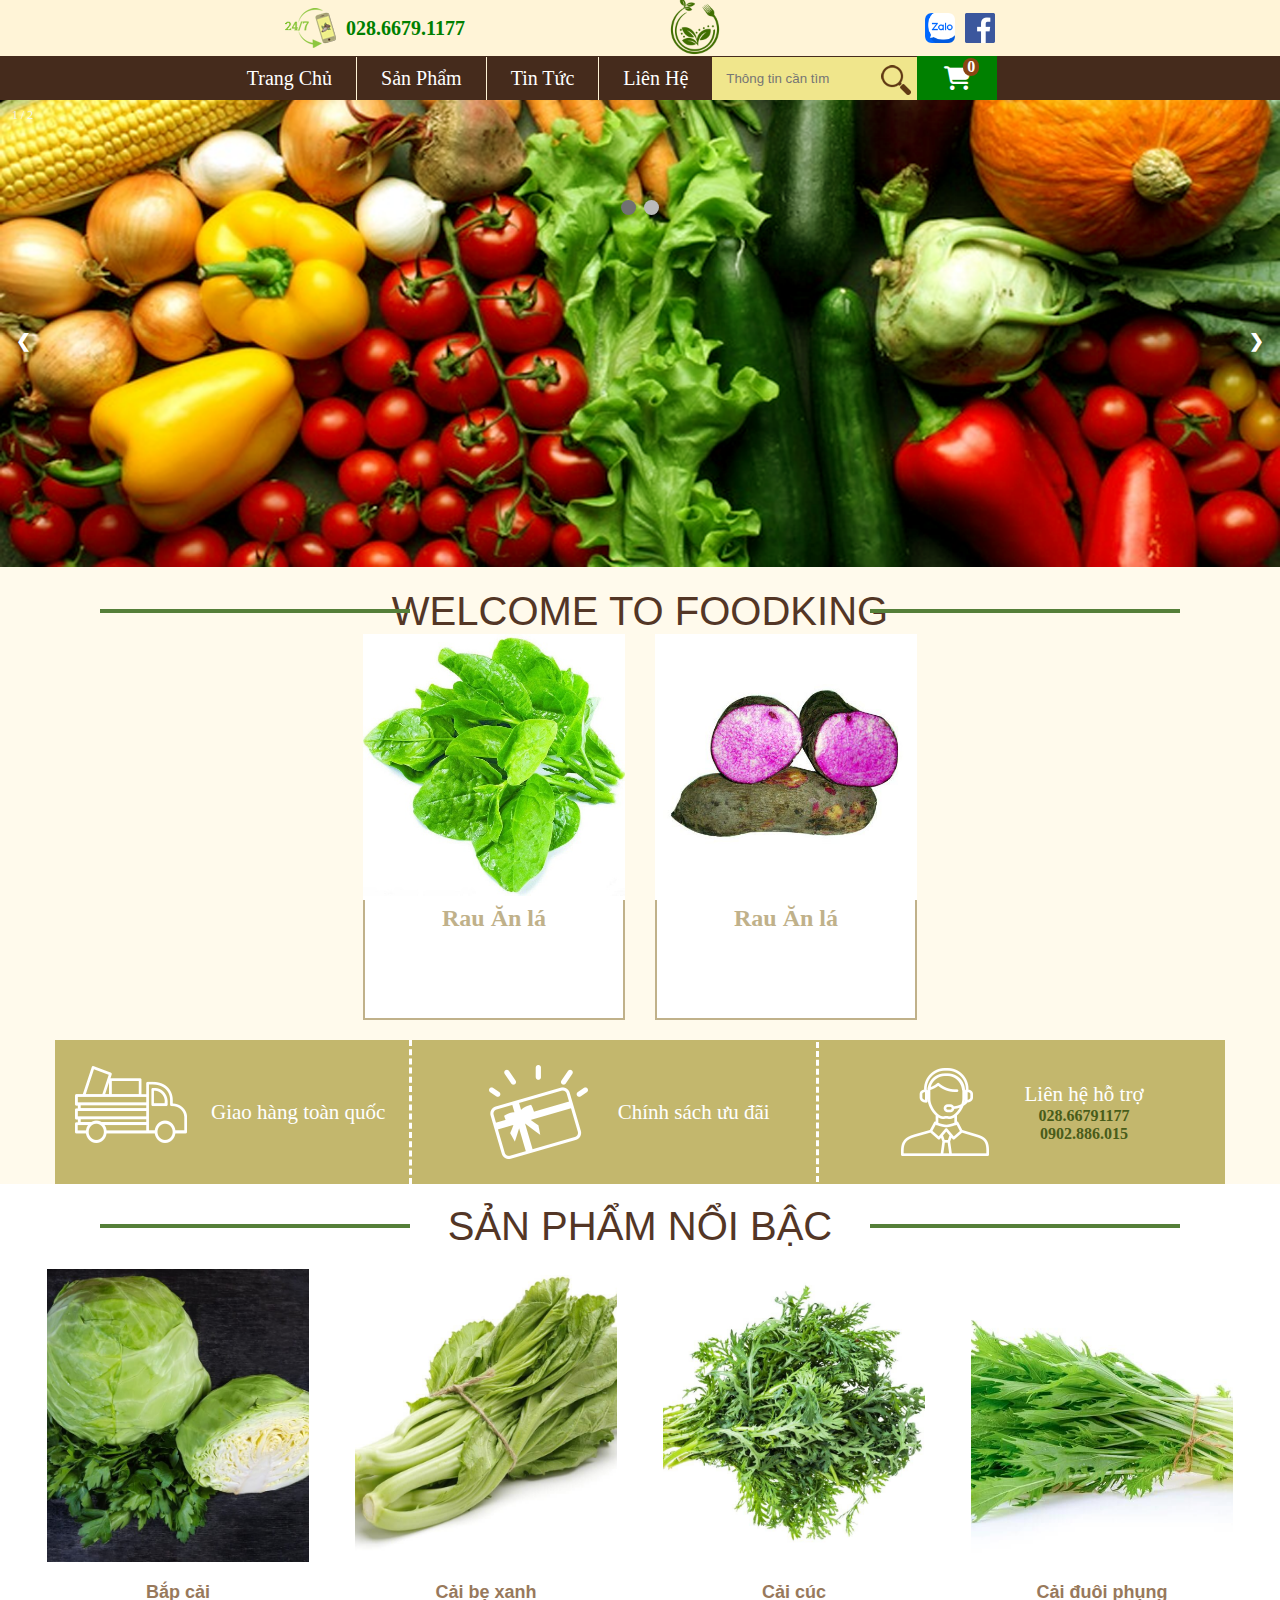
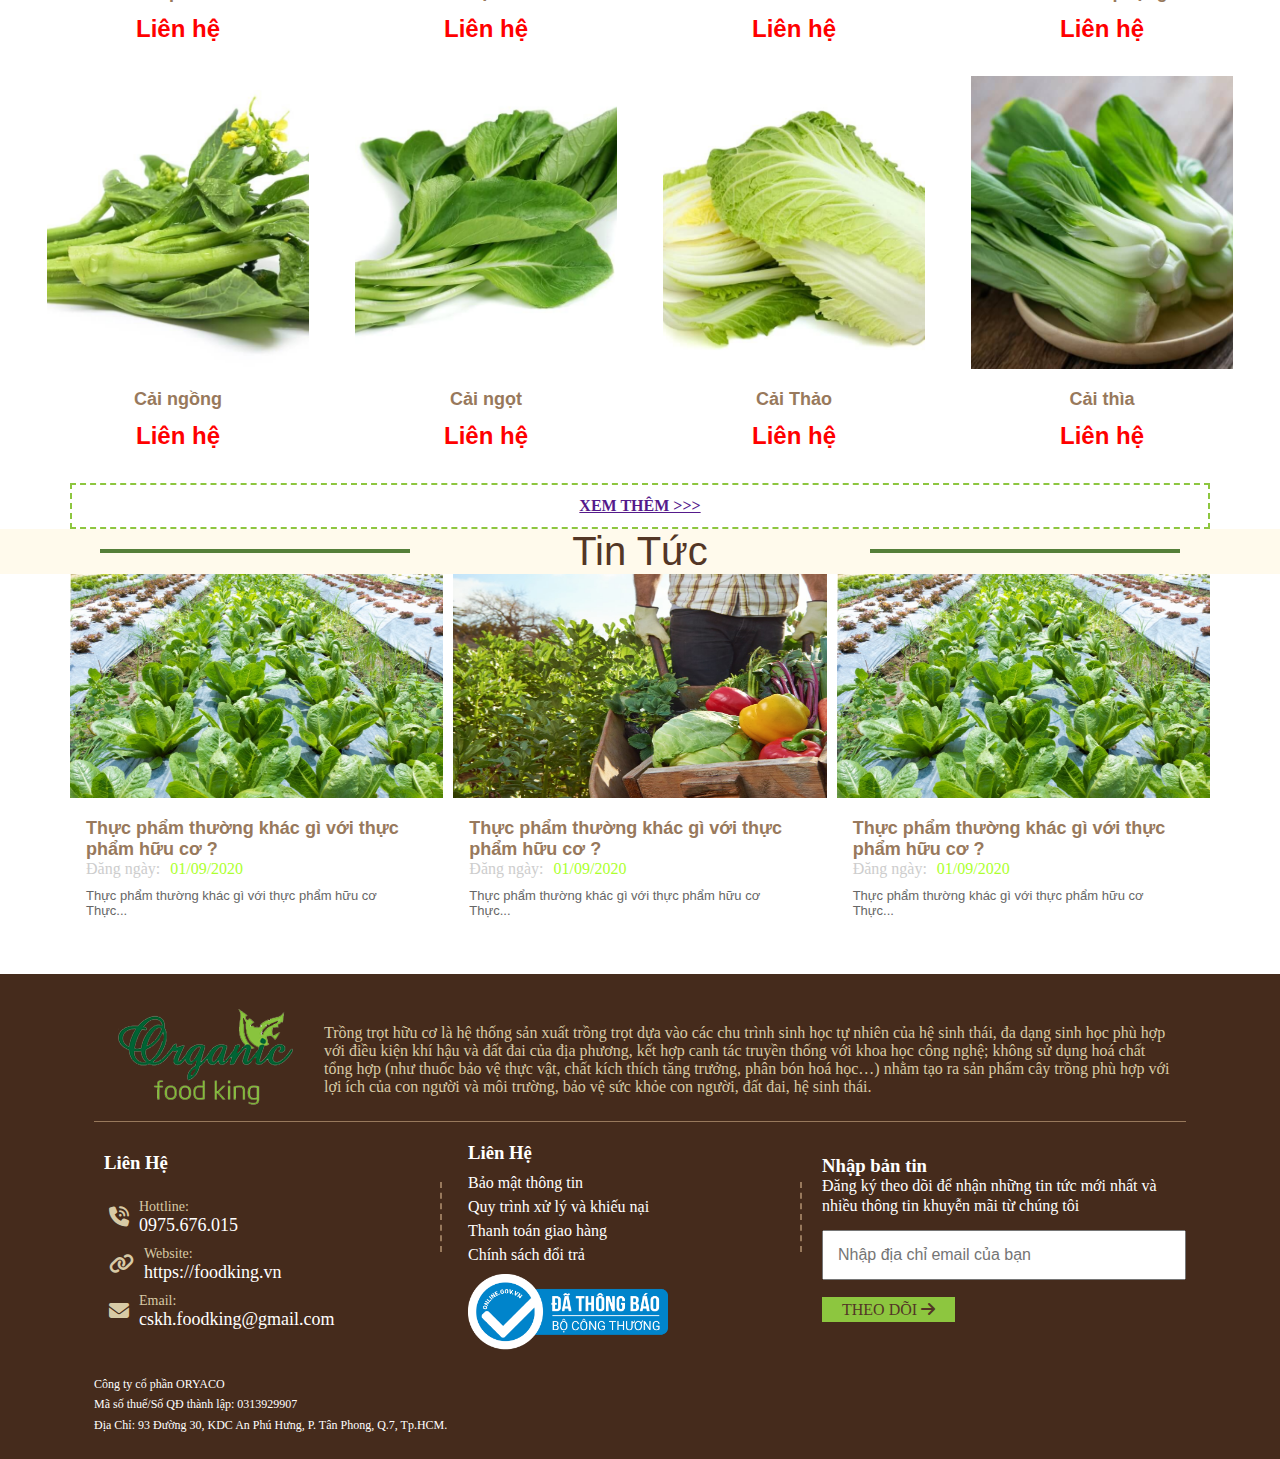
<file: index.html>
<!DOCTYPE html>
<html lang="en">

<head>
    <meta charset="UTF-8">
    <meta http-equiv="X-UA-Compatible" content="IE=edge">
    <meta name="viewport" content="width=device-width, initial-scale=1.0">
    <title>FoodDrink.vn</title>
    <link rel="stylesheet" href="./assets/style.css">
    <link rel="stylesheet" href="https://cdnjs.cloudflare.com/ajax/libs/font-awesome/6.4.0/css/all.min.css">
    <script src="https://cdnjs.cloudflare.com/ajax/libs/jquery/3.6.4/jquery.min.js"
        integrity="sha512-pumBsjNRGGqkPzKHndZMaAG+bir374sORyzM3uulLV14lN5LyykqNk8eEeUlUkB3U0M4FApyaHraT65ihJhDpQ=="
        crossorigin="anonymous" referrerpolicy="no-referrer"></script>
</head>

<body>
    <header>
        <div class="mx-width-1349">
            <div class="header">
                <div class="header-top" id="navbar">
                    <div class="header-top-hotline">
                        <img src="./assets/images/phone.png" alt="">
                        <div>
                            <span>028.6679.1177</span>
                        </div>
                    </div>
                    <div class="header-top-logo">
                        <img src="./assets/images/pngtree-food-logo-png-image_5687709.png" alt="" width="60">
                    </div>
                    <div class="header-top-sci">
                        <img src="./assets/images/zalo.png" alt="" width="30">
                        <img src="./assets/images/facebook.png" alt="" width="30">
                    </div>
                </div>
                <div class="header-bottom">
                    <div class="header-bottom-menu">
                        <ul class="menu">
                            <li>
                                <a href="#" class="tag-a">
                                    Trang Chủ
                                </a>
                                <div class="arrow">
                                    <div class="arrow-up"><i class="fa-solid fa-caret-up"></i></div>
                                </div>
                            </li>
                            <li>
                                <a href="" class="tag-a">
                                    Sản Phẩm
                                </a>
                                <ul class="sub-menu">
                                    <li>
                                        <a href="#rau-cu">Rau củ quả</a>
                                    </li>
                                    <li>
                                        <a href="#cac-loai-cai">Các loại rau củ</a>
                                    </li>
                                </ul>
                                <div class="arrow">
                                    <div class="arrow-up"><i class="fa-solid fa-caret-up"></i></div>
                                </div>
                            </li>
                            <li>
                                <a href="" class="tag-a">
                                    Tin Tức
                                </a>
                                <ul class="sub-menu">
                                    <li>
                                        <a href="#tin-tuc">Tin tức</a>
                                    </li>
                                </ul>
                                <div class="arrow">
                                    <div class="arrow-up"><i class="fa-solid fa-caret-up"></i></div>
                                </div>
                            </li>
                            <li>
                                <a href="#lien-he" class="tag-a">
                                    Liên Hệ
                                </a>
                                <div class="arrow">
                                    <div class="arrow-up"><i class="fa-solid fa-caret-up"></i></div>
                                </div>
                            </li>
                        </ul>
                    </div>
                    <div class="input">
                        <input type="text" placeholder="Thông tin cần tìm">
                        <div class="icon-search">
                            <img src="./assets/images/search.png" alt="">
                        </div>
                    </div>
                    <div class="absolute">
                        <div class="cart">
                            <div class="cart-position">
                                <a href=""><i class="fa-solid fa-cart-shopping"></i></a>
                                <div class="quantily">
                                    <span> 0</span>
                                </div>
                            </div>
                        </div>
                    </div>
                </div>
            </div>
            <!-- start header-mobile -->
            <div class="header-mb">
                <div class="header-mb-top">
                    <div class="header-mb-logo">
                        <img src="./assets/images/logo.png" alt="">
                    </div>
                    <div class="haeder-mb-bottom">
                        <div class="header-mb-main">
                            <div class="header-mb-cart">
                                <i class="fa-solid fa-cart-shopping"></i>
                            </div>
                            <div class="header-mb-humber">
                                <a href="#" id="toggle">
                                    <i class="fa-solid fa-bars"></i>
                                </a>
                            </div>
                        </div>
                        <!--  -->
                        <div class="header-mb-menu" id="header-mb-menu">
                            <div class="header-mb-item">
                                <a href="#">
                                    Trang chủ
                                </a>
                            </div>
                            <div class="header-mb-item">
                                <a href="#">
                                    Sản phẩm
                                </a>
                            </div>
                            <div class="header-mb-item">
                                <a href="#">
                                    Tin tức
                                </a>
                            </div>
                            <div class="header-mb-item">
                                <a href="#">
                                    Liên hệ
                                </a>
                            </div>
                        </div>
                        <!--  -->
                    </div>
                </div>
            </div>
            <!-- start header-mobile -->
        </div>
    </header>
    <main style="margin-top: 100px">
        <section id="banner">
            <div class="mx-width-1349px">
                <div class="banner-width-1140px">
                    <div class="slideshow-container">
                        <div class="mySlides fade">
                            <div class="numbertext">1 / 2</div>
                            <img src="./assets/images/banner.png" style="width:100%">
                        </div>
                        <div class="mySlides fade">
                            <div class="numbertext">2 / 2</div>
                            <img src="./assets/images/banner-1.png" style="width:100%">
                        </div>
                        <a class="prev" onclick="plusSlides(-1)">❮</a>
                        <a class="next" onclick="plusSlides(1)">❯</a>
                    </div>
                    <br>
                    <div style="text-align:center" class="text-align">
                        <span class="dot" onclick="currentSlide(1)"></span>
                        <span class="dot" onclick="currentSlide(2)"></span>
                    </div>
                </div>
            </div>
        </section>

        <section id="rau-cu">
            <div class="mx-width-1349">
                <div class="welcome-foodking">
                    <div class="welcome">
                        <h1>WELCOME TO FOODKING</h1>
                    </div>
                    <div class="banner-item">
                        <div class="banner-img">
                            <div class="bg-banner">
                                <img src="./assets/images/201504291442304330.jpg" alt="">
                                <a href="">
                                    <h2>Rau Ăn lá</h2>
                                </a>
                            </div>
                        </div>
                        <div class="banner-img">
                            <div class="bg-banner">
                                <img src="./assets/images/60-khoai-mo.jpg" alt="">
                                <a href="">
                                    <h2>Rau Ăn lá</h2>
                                </a>
                            </div>
                        </div>
                    </div>
                    <div class="bg-row">
                        <div class="row">
                            <div class="row-all">
                                <div class="roww-img">
                                    <img src="./assets/images/oto.png" alt="">
                                </div>
                                <div class="row-name">
                                    <a href="">
                                        Giao hàng toàn quốc
                                    </a>
                                </div>
                            </div>
                            <div class="row-all">
                                <img src="./assets/images/gift.png" alt="">
                                <div class="row-name">
                                    <a href="">
                                        Chính sách ưu đãi
                                    </a>
                                </div>
                            </div>
                            <div class="row-all">
                                <img src="./assets/images/support.png" alt="">
                                <div class="row-name">
                                    <a href=""> Liên hệ hỗ trợ</a>
                                    <div class="row-phone">
                                        <p>028.66791177</p>
                                        <p>0902.886.015</p>
                                    </div>
                                </div>
                            </div>
                        </div>
                    </div>
                </div>
            </div>
        </section>

        <section id="cac-loai-cai">
            <div class="mx-width-1349">
                <div class="featured">
                    <div class="welcome">
                        <h1>SẢN PHẨM NỔI BẬC</h1>
                    </div>
                    <div class="featured-products">
                        <ul class="menu-featured">
                            <li>
                                <div>
                                    <img src="./assets/images/Bap-cai.jpg" alt="">
                                    <div class="bg-red-send">
                                        <div class="btn-send">
                                            <div class="send-eye">
                                                <a href=""><i class="fa-solid fa-eye"></i> Xem nhanh</a>
                                            </div>
                                            <div class="send-cart">
                                                <a href=""><i class="fa-solid fa-cart-shopping"></i> Giỏ Hàng</a>
                                            </div>
                                        </div>
                                    </div>
                                </div>
                                <div class="featured-name">
                                    <a href="">
                                        Bắp cải
                                    </a>
                                    <p>
                                        Liên hệ
                                    </p>
                                </div>
                            </li>
                            <li>
                                <div>
                                    <img src="./assets/images/cai-be-xanh.jpg" alt="">
                                    <div class="bg-red-send">
                                        <div class="btn-send">
                                            <div class="send-eye">
                                                <a href=""><i class="fa-solid fa-eye"></i> Xem nhanh</a>
                                            </div>
                                            <div class="send-cart">
                                                <a href=""><i class="fa-solid fa-cart-shopping"></i> Giỏ Hàng</a>
                                            </div>
                                        </div>
                                    </div>
                                </div>
                                <div class="featured-name">
                                    <a href="">
                                        Cải bẹ xanh
                                    </a>
                                    <p>
                                        Liên hệ
                                    </p>
                                </div>
                            </li>
                            <li>
                                <div>
                                    <img src="./assets/images/cai-cuc.jpg" alt="">
                                    <div class="bg-red-send">
                                        <div class="btn-send">
                                            <div class="send-eye">
                                                <a href=""><i class="fa-solid fa-eye"></i> Xem nhanh</a>
                                            </div>
                                            <div class="send-cart">
                                                <a href=""><i class="fa-solid fa-cart-shopping"></i> Giỏ Hàng</a>
                                            </div>
                                        </div>
                                    </div>
                                </div>
                                <div class="featured-name">
                                    <a href="">
                                        Cải cúc
                                    </a>
                                    <p>
                                        Liên hệ
                                    </p>
                                </div>
                            </li>
                            <li>
                                <div>
                                    <img src="./assets/images/cai-duoi-phung.jpg" alt="">
                                    <div class="bg-red-send">
                                        <div class="btn-send">
                                            <div class="send-eye">
                                                <a href=""><i class="fa-solid fa-eye"></i> Xem nhanh</a>
                                            </div>
                                            <div class="send-cart">
                                                <a href=""><i class="fa-solid fa-cart-shopping"></i> Giỏ Hàng</a>
                                            </div>
                                        </div>
                                    </div>
                                </div>
                                <div class="featured-name">
                                    <a href="">
                                        Cải đuôi phụng
                                    </a>
                                    <p>
                                        Liên hệ
                                    </p>
                                </div>
                            </li>
                            <li>
                                <div>
                                    <img src="./assets/images/cai-ngong.jpg" alt="">
                                    <div class="bg-red-send">
                                        <div class="btn-send">
                                            <div class="send-eye">
                                                <a href=""><i class="fa-solid fa-eye"></i> Xem nhanh</a>
                                            </div>
                                            <div class="send-cart">
                                                <a href=""><i class="fa-solid fa-cart-shopping"></i> Giỏ Hàng</a>
                                            </div>
                                        </div>
                                    </div>
                                </div>
                                <div class="featured-name">
                                    <a href="">
                                        Cải ngồng
                                    </a>
                                    <p>
                                        Liên hệ
                                    </p>
                                </div>
                            </li>
                            <li>
                                <div>
                                    <img src="./assets/images/cai-ngot.jpg" alt="">
                                    <div class="bg-red-send">
                                        <div class="btn-send">
                                            <div class="send-eye">
                                                <a href=""><i class="fa-solid fa-eye"></i> Xem nhanh</a>
                                            </div>
                                            <div class="send-cart">
                                                <a href=""><i class="fa-solid fa-cart-shopping"></i> Giỏ Hàng</a>
                                            </div>
                                        </div>
                                    </div>
                                </div>
                                <div class="featured-name">
                                    <a href="">
                                        Cải ngọt
                                    </a>
                                    <p>
                                        Liên hệ
                                    </p>
                                </div>
                            </li>
                            <li>
                                <div>
                                    <img src="./assets/images/cai-thao.jpg" alt="">
                                    <div class="bg-red-send">
                                        <div class="btn-send">
                                            <div class="send-eye">
                                                <a href=""><i class="fa-solid fa-eye"></i> Xem nhanh</a>
                                            </div>
                                            <div class="send-cart">
                                                <a href=""><i class="fa-solid fa-cart-shopping"></i> Giỏ Hàng</a>
                                            </div>
                                        </div>
                                    </div>
                                </div>
                                <div class="featured-name">
                                    <a href="">
                                        Cải Thảo
                                    </a>
                                    <p>
                                        Liên hệ
                                    </p>
                                </div>
                            </li>
                            <li>
                                <div>
                                    <img src="./assets/images/cai-thia.jpg" alt="">
                                    <div class="bg-red-send">
                                        <div class="btn-send">
                                            <div class="send-eye">
                                                <a href=""><i class="fa-solid fa-eye"></i> Xem nhanh</a>
                                            </div>
                                            <div class="send-cart">
                                                <a href=""><i class="fa-solid fa-cart-shopping"></i> Giỏ Hàng</a>
                                            </div>
                                        </div>
                                    </div>
                                </div>
                                <div class="featured-name">
                                    <a href="">
                                        Cải thìa
                                    </a>
                                    <p>
                                        Liên hệ
                                    </p>
                                </div>
                            </li>
                        </ul>
                    </div>
                    <div class="more-featured">
                        <a href="">
                            XEM THÊM >>>
                        </a>
                    </div>
                </div>
            </div>
        </section>

        <section id="tin-tuc">
            <div class="new">
                <div class="welcome">
                    <h1>Tin Tức</h1>
                </div>
                <div class="new-day">
                    <div class="new-day-food">
                        <div>
                            <img src="./assets/images/rausach1.jpg" alt="">
                        </div>
                        <div class="new-content">
                            <div class="new-today">
                                <a href="">Thực phẩm thường khác gì với thực phẩm hữu cơ ?</a>
                            </div>
                            <div class="new-time">
                                <div class="new-time-day">
                                    <p>Đăng ngày:</p>
                                </div>
                                <div class="new-time-oclock">
                                    <p>01/09/2020</p>
                                </div>
                            </div>
                            <div class="new-intro">
                                <div>
                                    <p>Thực phẩm thường khác gì với thực phẩm hữu cơ <br> Thực...</p>
                                </div>
                            </div>
                        </div>
                        <div class="bg-new-eye">
                            <div class="new-eyenow">
                                <a href=""><i class="fa-solid fa-eye"></i> Xem nhanh</a>
                            </div>
                        </div>
                    </div>
                    <div class="new-day-food">
                        <div>
                            <img src="./assets/images/118784634_23845276803540043_2750659006352467162_n.jpg" alt="">
                        </div>
                        <div class="new-content">
                            <div class="new-today">
                                <a href="">Thực phẩm thường khác gì với thực phẩm hữu cơ ?</a>
                            </div>
                            <div class="new-time">
                                <div class="new-time-day">
                                    <p>Đăng ngày:</p>
                                </div>
                                <div class="new-time-oclock">
                                    <p>01/09/2020</p>
                                </div>
                            </div>
                            <div class="new-intro">
                                <div>
                                    <p>Thực phẩm thường khác gì với thực phẩm hữu cơ <br> Thực...</p>
                                </div>
                            </div>
                        </div>
                        <div class="bg-new-eye">
                            <div class="new-eyenow">
                                <a href=""><i class="fa-solid fa-eye"></i> Xem nhanh</a>
                            </div>
                        </div>
                    </div>
                    <div class="new-day-food">
                        <div>
                            <img src="./assets/images/rausach1.jpg" alt="">
                        </div>
                        <div class="new-content">
                            <div class="new-today">
                                <a href="">Thực phẩm thường khác gì với thực phẩm hữu cơ ?</a>
                            </div>
                            <div class="new-time">
                                <div class="new-time-day">
                                    <p>Đăng ngày:</p>
                                </div>
                                <div class="new-time-oclock">
                                    <p>01/09/2020</p>
                                </div>
                            </div>
                            <div class="new-intro">
                                <div>
                                    <p>Thực phẩm thường khác gì với thực phẩm hữu cơ <br> Thực...</p>
                                </div>
                            </div>
                        </div>
                        <div class="bg-new-eye">
                            <div class="new-eyenow">
                                <a href=""><i class="fa-solid fa-eye"></i> Xem nhanh</a>
                            </div>
                        </div>
                    </div>

                </div>
            </div>
        </section>
    </main>
    <footer id="lien-he">
        <div class="footer">
            <div class="footer-top">
                <div class="footer-top-content">
                    <div>
                        <img src="./assets/images/footer-logo.png" alt="">
                    </div>
                    <div>
                        <p>Trồng trọt hữu cơ là hệ thống sản xuất trồng trọt dựa vào các chu trình sinh học tự nhiên của
                            hệ sinh thái, đa dạng sinh học phù hợp với điều kiện khí hậu và đất đai của địa phương, kết
                            hợp canh tác truyền thống với khoa học công nghệ; không sử dụng hoá chất tổng hợp (như thuốc
                            bảo vệ thực vật, chất kích thích tăng trưởng, phân bón hoá học…) nhằm tạo ra sản phẩm cây
                            trồng phù hợp với lợi ích của con người và môi trường, bảo vệ sức khỏe con người, đất đai,
                            hệ sinh thái. </p>
                    </div>
                </div>
            </div>
            <div class="footer-center">
                <div class="footer-center-phone">
                    <div>
                        <h3>Liên Hệ</h3>
                    </div>
                    <ul>
                        <li>
                            <div>
                                <i class="fa-solid fa-phone-volume"></i>
                            </div>
                            <div>
                                <p class="footer-name">Hottline:</p>
                                <p class="footer-main">0975.676.015</p>
                            </div>
                        </li>
                        <li>
                            <div>
                                <i class="fa-solid fa-link"></i>
                            </div>
                            <div>
                                <p class="footer-name">Website:</p>
                                <p class="footer-main">https://foodking.vn</p>
                            </div>
                        </li>
                        <li>
                            <div>
                                <i class="fa-solid fa-envelope"></i>
                            </div>
                            <div>
                                <p class="footer-name">Email:</p>
                                <p class="footer-main">cskh.foodking@gmail.com</p>
                            </div>
                        </li>
                    </ul>
                </div>
                <div class="policy">
                    <div>
                        <h3>Liên Hệ</h3>
                    </div>
                    <ul class="policy-menu">
                        <li>
                            <a href="">Bảo mật thông tin</a>
                        </li>
                        <li>
                            <a href="">Quy trình xử lý và khiếu nại</a>
                        </li>
                        <li>
                            <a href="">Thanh toán giao hàng</a>
                        </li>
                        <li>
                            <a href="">Chính sách đổi trả</a>
                        </li>
                    </ul>
                    <div class="policy-img">
                        <img src="./assets/images/url.png" alt="">
                    </div>
                </div>
                <div class="footer-input">
                    <div class="footer-content">
                        <h3>Nhập bản tin</h3>
                        <p>Đăng ký theo dõi để nhận những tin tức mới nhất và nhiều thông tin khuyễn mãi từ chúng tôi
                        </p>
                    </div>
                    <div>
                        <input type="text" placeholder="Nhập địa chỉ email của bạn">
                    </div>
                    <div class="footer-monitor">
                        <div>
                            <a href=""> THEO DÕI <i class="fa-solid fa-arrow-right"></i></a>
                        </div>
                    </div>
                </div>
            </div>
            <div class="footer-bottom">
                <div class="footer-bottom-content">
                    <p>Công ty cổ phần ORYACO</p>
                    <p>Mã số thuế/Số QĐ thành lập: 0313929907</p>
                    <p>Địa Chỉ: 93 Đường 30, KDC An Phú Hưng, P. Tân Phong, Q.7, Tp.HCM.</p>
                </div>
            </div>
        </div>
    </footer>
    <div class="arrow-foodking" id="scroll-top">
        <a href="">
            <i class="fa-sharp fa-solid fa-arrow-up"></i>
        </a>
    </div>
</body>
<script>
    // javascript
    
    var slideIndex = 1;
    showSlides(slideIndex);

    function plusSlides(n) {
        showSlides(slideIndex += n);
    }

    function currentSlide(n) {
        showSlides(slideIndex = n);
    }


    function showSlides(n) {
        var i;
        var slides = document.getElementsByClassName("mySlides");
        var dots = document.getElementsByClassName("dot");
        if (n > slides.length) { slideIndex = 1 }
        if (n < 1) { slideIndex = slides.length }
        for (i = 0; i < slides.length; i++) {
            slides[i].style.display = "none";
        }
        for (i = 0; i < dots.length; i++) {
            dots[i].className = dots[i].className.replace(" active", "");
        }
        slides[slideIndex - 1].style.display = "block";
        dots[slideIndex - 1].className += " active";
    }

    // scroll
    var prevScrollpos = window.pageYOffset;
    window.onscroll = function () {
        var currentScrollPos = window.pageYOffset;
        if (prevScrollpos > currentScrollPos) {
            document.getElementById("navbar").style.display = "flex";
        } else {
            document.getElementById("navbar").style.display = "none";
        }
        prevScrollpos = currentScrollPos;

        // if (currentScrollPos > 500) {
        //     document.getElementById("scroll-top").style.display = "block";
        // } else {
        //     document.getElementById("scroll-top").style.display = "none";
        // }
    }

    
    

// toggle 
// jquery
$(function () {
    $('#toggle').on('click',function () {
        $('#header-mb-menu').toggleClass('open');
    });

    $(window).scroll(function(){
        var position_scroll =  window.pageYOffset;
        if( position_scroll > 500 ){
            $('#scroll-top').css('display', 'block');
        } else {
            $('#scroll-top').css('display', 'none');
        }
    });

    $('.sub-menu li a').on('click', function(){
        var check = $('.tag-a').hasClass('active');
        if ( check ) {
            $('.tag-a').removeClass('active');
        }
        $(this).parent().parent().prev().addClass('active');
    });
});



</script>

</html>
</file>
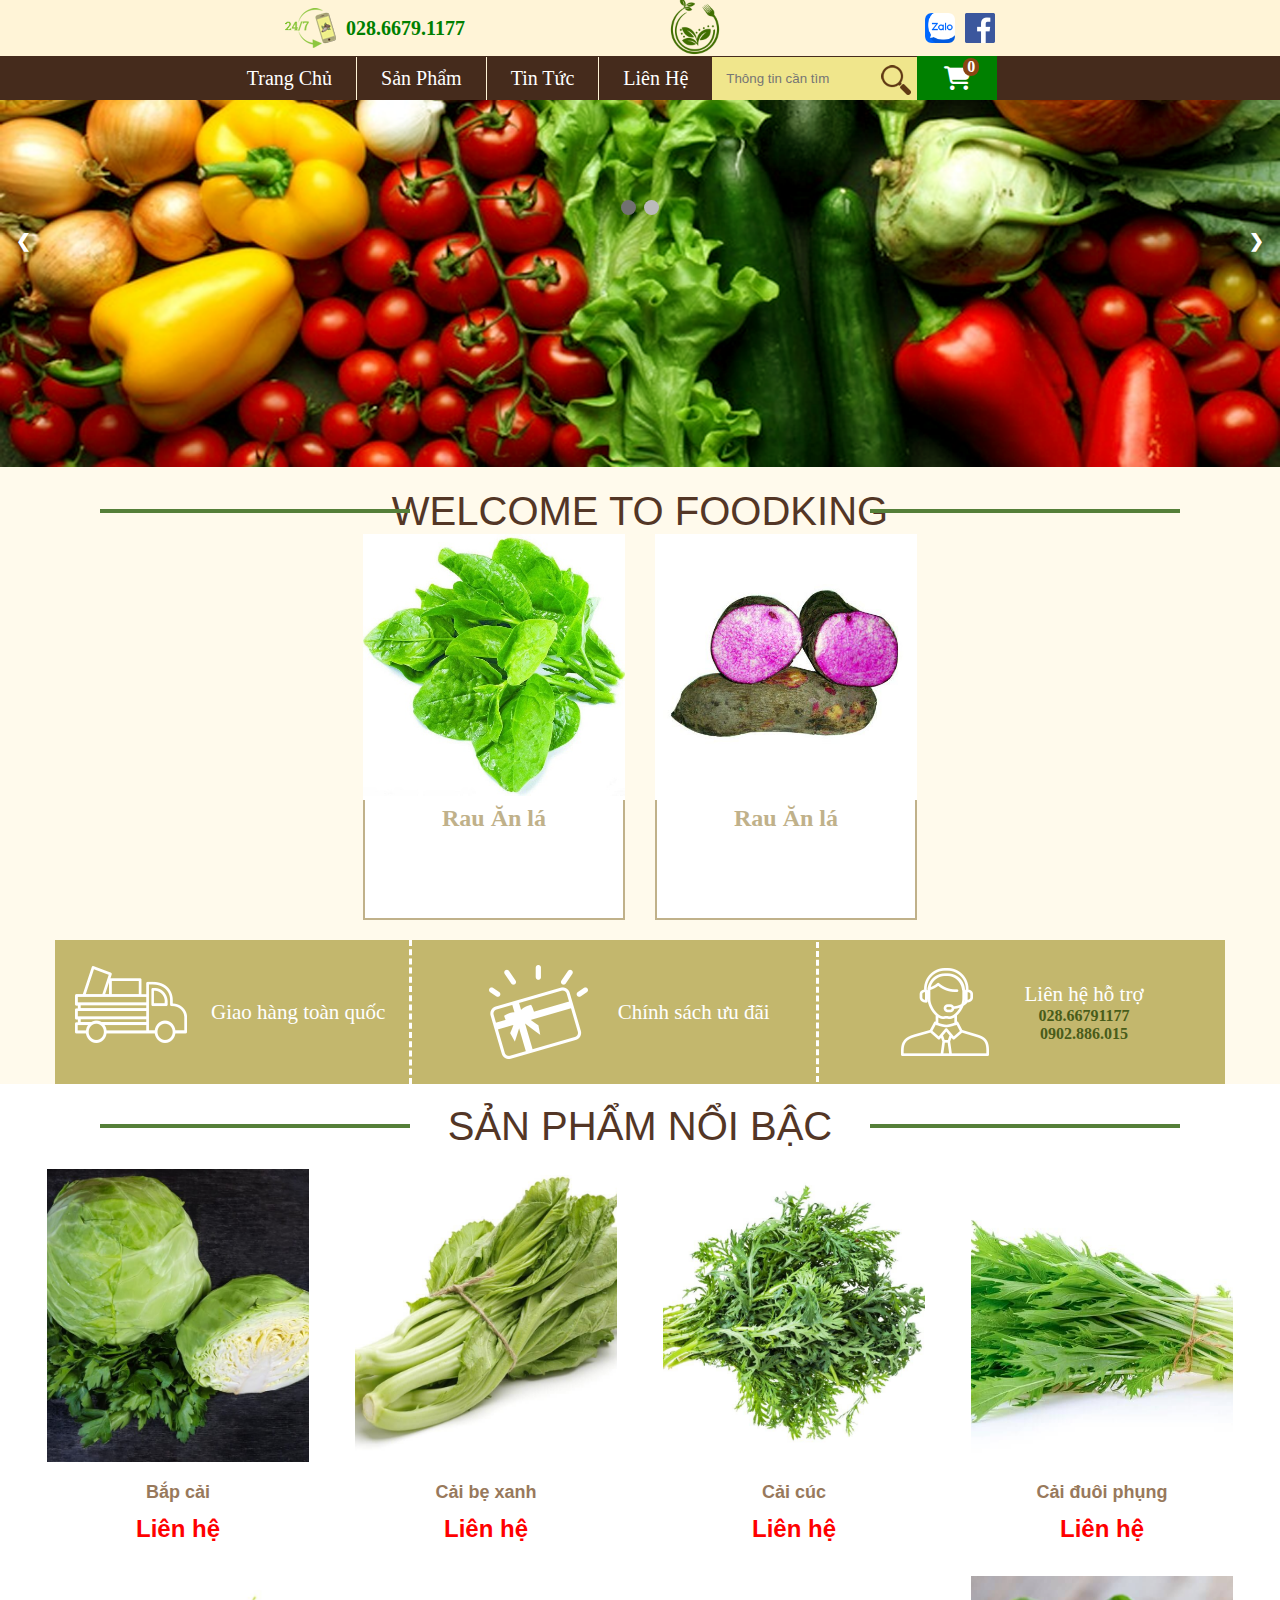
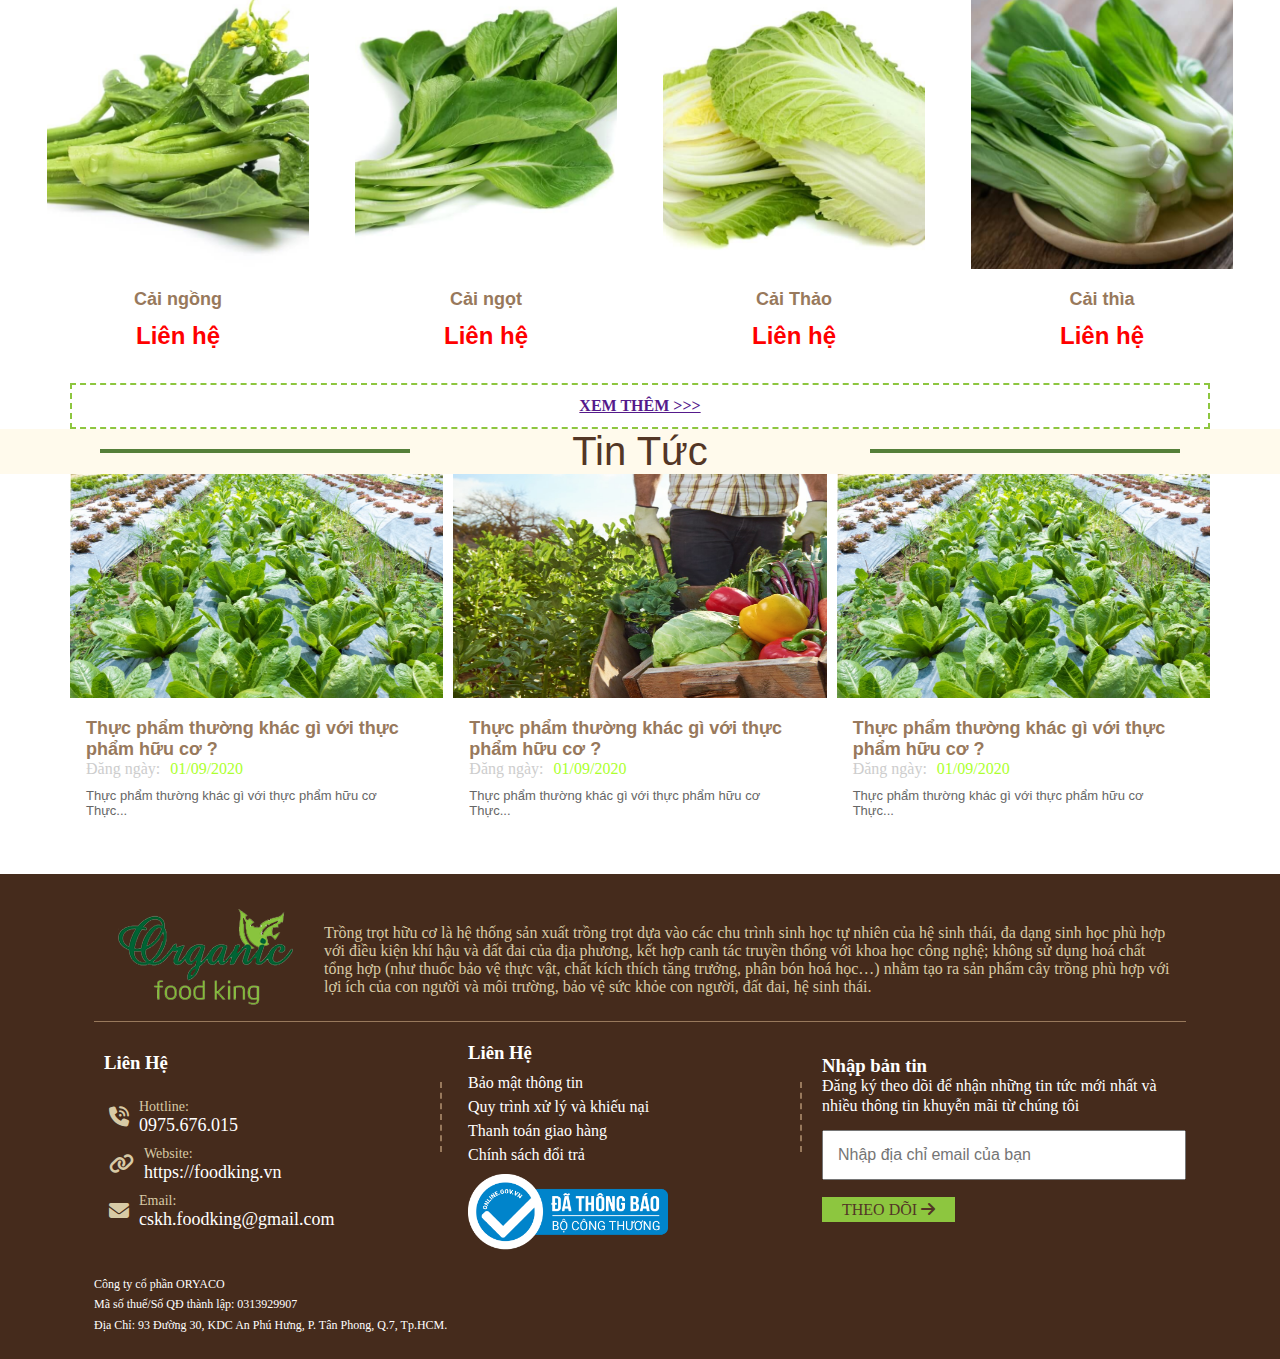
<file: foooddrink.html>
<!DOCTYPE html>
<html lang="en">

<head>
    <meta charset="UTF-8">
    <meta http-equiv="X-UA-Compatible" content="IE=edge">
    <meta name="viewport" content="width=device-width, initial-scale=1.0">
    <title>FoodDrink.vn</title>
    <link rel="stylesheet" href="./assets/style.css">
    <link rel="stylesheet" href="https://cdnjs.cloudflare.com/ajax/libs/font-awesome/6.4.0/css/all.min.css">
    <script src="https://cdnjs.cloudflare.com/ajax/libs/jquery/3.6.4/jquery.min.js"
        integrity="sha512-pumBsjNRGGqkPzKHndZMaAG+bir374sORyzM3uulLV14lN5LyykqNk8eEeUlUkB3U0M4FApyaHraT65ihJhDpQ=="
        crossorigin="anonymous" referrerpolicy="no-referrer"></script>
</head>

<body>
    <header>
        <div class="mx-width-1349">
            <div class="header">
                <div class="header-top" id="navbar">
                    <div class="header-top-hotline">
                        <img src="./assets/images/phone.png" alt="">
                        <div>
                            <span>028.6679.1177</span>
                        </div>
                    </div>
                    <div class="header-top-logo">
                        <img src="./assets/images/pngtree-food-logo-png-image_5687709.png" alt="" width="60">
                    </div>
                    <div class="header-top-sci">
                        <img src="./assets/images/zalo.png" alt="" width="30">
                        <img src="./assets/images/facebook.png" alt="" width="30">
                    </div>
                </div>
                <div class="header-bottom">
                    <div class="header-bottom-menu">
                        <ul class="menu">
                            <li>
                                <a href="">
                                    Trang Chủ
                                </a>
                                <div class="arrow">
                                    <div class="arrow-up"><i class="fa-solid fa-caret-up"></i></div>
                                </div>
                            </li>
                            <li>
                                <a href="">
                                    Sản Phẩm
                                </a>
                                <ul class="sub-menu">
                                    <li>
                                        <a href="">Rau củ quả</a>
                                    </li>
                                    <li>
                                        <a href="">Các loại rau củ</a>
                                    </li>
                                </ul>
                                <div class="arrow">
                                    <div class="arrow-up"><i class="fa-solid fa-caret-up"></i></div>
                                </div>
                            </li>
                            <li>
                                <a href="">
                                    Tin Tức
                                </a>
                                <ul class="sub-menu">
                                    <li>
                                        <a href="">Tin tức</a>
                                    </li>
                                </ul>
                                <div class="arrow">
                                    <div class="arrow-up"><i class="fa-solid fa-caret-up"></i></div>
                                </div>
                            </li>
                            <li>
                                <a href="">
                                    Liên Hệ
                                </a>
                                <div class="arrow">
                                    <div class="arrow-up"><i class="fa-solid fa-caret-up"></i></div>
                                </div>
                            </li>
                        </ul>
                    </div>
                    <div class="input">
                        <input type="text" placeholder="Thông tin cần tìm">
                        <div class="icon-search">
                            <img src="./assets/images/search.png" alt="">
                        </div>
                    </div>
                    <div class="absolute">
                        <div class="cart">
                            <div class="cart-position">
                                <a href=""><i class="fa-solid fa-cart-shopping"></i></a>
                                <div class="quantily">
                                    <span> 0</span>
                                </div>
                            </div>
                        </div>
                    </div>
                </div>
            </div>
            <!-- start header-mobile -->
            <div class="header-mb">
                <div class="header-mb-top">
                    <div class="header-mb-logo">
                        <img src="./assets/images/logo.png" alt="">
                    </div>
                    <div class="haeder-mb-bottom">
                        <div class="header-mb-main">
                            <div class="header-mb-cart">
                                <i class="fa-solid fa-cart-shopping"></i>
                            </div>
                            <div class="header-mb-humber">
                                <a href="#" id="toggle">
                                    <i class="fa-solid fa-bars"></i>
                                </a>
                            </div>
                        </div>
                        <!--  -->
                        <div class="header-mb-menu" id="header-mb-menu">
                            <div class="header-mb-item">
                                <a href="#">
                                    Trang chủ
                                </a>
                            </div>
                            <div class="header-mb-item">
                                <a href="#">
                                    Sản phẩm
                                </a>
                            </div>
                            <div class="header-mb-item">
                                <a href="#">
                                    Tin tức
                                </a>
                            </div>
                            <div class="header-mb-item">
                                <a href="#">
                                    Liên hệ
                                </a>
                            </div>
                        </div>
                        <!--  -->
                    </div>
                </div>
            </div>
            <!-- start header-mobile -->
        </div>
    </header>
    <main>
        <section id="banner">
            <div class="mx-width-1349px">
                <div class="banner-width-1140px">
                    <div class="slideshow-container">
                        <div class="mySlides fade">
                            <div class="numbertext">1 / 2</div>
                            <img src="./assets/images/banner.png" style="width:100%">
                        </div>
                        <div class="mySlides fade">
                            <div class="numbertext">2 / 2</div>
                            <img src="./assets/images/banner-1.png" style="width:100%">
                        </div>
                        <a class="prev" onclick="plusSlides(-1)">❮</a>
                        <a class="next" onclick="plusSlides(1)">❯</a>
                    </div>
                    <br>
                    <div style="text-align:center" class="text-align">
                        <span class="dot" onclick="currentSlide(1)"></span>
                        <span class="dot" onclick="currentSlide(2)"></span>
                    </div>
                </div>
            </div>
        </section>

        <section>
            <div class="mx-width-1349">
                <div class="welcome-foodking">
                    <div class="welcome">
                        <h1>WELCOME TO FOODKING</h1>
                    </div>
                    <div class="banner-item">
                        <div class="banner-img">
                            <div class="bg-banner">
                                <img src="./assets/images/201504291442304330.jpg" alt="">
                                <a href="">
                                    <h2>Rau Ăn lá</h2>
                                </a>
                            </div>
                        </div>
                        <div class="banner-img">
                            <div class="bg-banner">
                                <img src="./assets/images/60-khoai-mo.jpg" alt="">
                                <a href="">
                                    <h2>Rau Ăn lá</h2>
                                </a>
                            </div>
                        </div>
                    </div>
                    <div class="bg-row">
                        <div class="row">
                            <div class="row-all">
                                <div class="roww-img">
                                    <img src="./assets/images/oto.png" alt="">
                                </div>
                                <div class="row-name">
                                    <a href="">
                                        Giao hàng toàn quốc
                                    </a>
                                </div>
                            </div>
                            <div class="row-all">
                                <img src="./assets/images/gift.png" alt="">
                                <div class="row-name">
                                    <a href="">
                                        Chính sách ưu đãi
                                    </a>
                                </div>
                            </div>
                            <div class="row-all">
                                <img src="./assets/images/support.png" alt="">
                                <div class="row-name">
                                    <a href=""> Liên hệ hỗ trợ</a>
                                    <div class="row-phone">
                                        <p>028.66791177</p>
                                        <p>0902.886.015</p>
                                    </div>
                                </div>
                            </div>
                        </div>
                    </div>
                </div>
            </div>
        </section>

        <section>
            <div class="mx-width-1349">
                <div class="featured">
                    <div class="welcome">
                        <h1>SẢN PHẨM NỔI BẬC</h1>
                    </div>
                    <div class="featured-products">
                        <ul class="menu-featured">
                            <li>
                                <div>
                                    <img src="./assets/images/Bap-cai.jpg" alt="">
                                    <div class="bg-red-send">
                                        <div class="btn-send">
                                            <div class="send-eye">
                                                <a href=""><i class="fa-solid fa-eye"></i> Xem nhanh</a>
                                            </div>
                                            <div class="send-cart">
                                                <a href=""><i class="fa-solid fa-cart-shopping"></i> Giỏ Hàng</a>
                                            </div>
                                        </div>
                                    </div>
                                </div>
                                <div class="featured-name">
                                    <a href="">
                                        Bắp cải
                                    </a>
                                    <p>
                                        Liên hệ
                                    </p>
                                </div>
                            </li>
                            <li>
                                <div>
                                    <img src="./assets/images/cai-be-xanh.jpg" alt="">
                                    <div class="bg-red-send">
                                        <div class="btn-send">
                                            <div class="send-eye">
                                                <a href=""><i class="fa-solid fa-eye"></i> Xem nhanh</a>
                                            </div>
                                            <div class="send-cart">
                                                <a href=""><i class="fa-solid fa-cart-shopping"></i> Giỏ Hàng</a>
                                            </div>
                                        </div>
                                    </div>
                                </div>
                                <div class="featured-name">
                                    <a href="">
                                        Cải bẹ xanh
                                    </a>
                                    <p>
                                        Liên hệ
                                    </p>
                                </div>
                            </li>
                            <li>
                                <div>
                                    <img src="./assets/images/cai-cuc.jpg" alt="">
                                    <div class="bg-red-send">
                                        <div class="btn-send">
                                            <div class="send-eye">
                                                <a href=""><i class="fa-solid fa-eye"></i> Xem nhanh</a>
                                            </div>
                                            <div class="send-cart">
                                                <a href=""><i class="fa-solid fa-cart-shopping"></i> Giỏ Hàng</a>
                                            </div>
                                        </div>
                                    </div>
                                </div>
                                <div class="featured-name">
                                    <a href="">
                                        Cải cúc
                                    </a>
                                    <p>
                                        Liên hệ
                                    </p>
                                </div>
                            </li>
                            <li>
                                <div>
                                    <img src="./assets/images/cai-duoi-phung.jpg" alt="">
                                    <div class="bg-red-send">
                                        <div class="btn-send">
                                            <div class="send-eye">
                                                <a href=""><i class="fa-solid fa-eye"></i> Xem nhanh</a>
                                            </div>
                                            <div class="send-cart">
                                                <a href=""><i class="fa-solid fa-cart-shopping"></i> Giỏ Hàng</a>
                                            </div>
                                        </div>
                                    </div>
                                </div>
                                <div class="featured-name">
                                    <a href="">
                                        Cải đuôi phụng
                                    </a>
                                    <p>
                                        Liên hệ
                                    </p>
                                </div>
                            </li>
                            <li>
                                <div>
                                    <img src="./assets/images/cai-ngong.jpg" alt="">
                                    <div class="bg-red-send">
                                        <div class="btn-send">
                                            <div class="send-eye">
                                                <a href=""><i class="fa-solid fa-eye"></i> Xem nhanh</a>
                                            </div>
                                            <div class="send-cart">
                                                <a href=""><i class="fa-solid fa-cart-shopping"></i> Giỏ Hàng</a>
                                            </div>
                                        </div>
                                    </div>
                                </div>
                                <div class="featured-name">
                                    <a href="">
                                        Cải ngồng
                                    </a>
                                    <p>
                                        Liên hệ
                                    </p>
                                </div>
                            </li>
                            <li>
                                <div>
                                    <img src="./assets/images/cai-ngot.jpg" alt="">
                                    <div class="bg-red-send">
                                        <div class="btn-send">
                                            <div class="send-eye">
                                                <a href=""><i class="fa-solid fa-eye"></i> Xem nhanh</a>
                                            </div>
                                            <div class="send-cart">
                                                <a href=""><i class="fa-solid fa-cart-shopping"></i> Giỏ Hàng</a>
                                            </div>
                                        </div>
                                    </div>
                                </div>
                                <div class="featured-name">
                                    <a href="">
                                        Cải ngọt
                                    </a>
                                    <p>
                                        Liên hệ
                                    </p>
                                </div>
                            </li>
                            <li>
                                <div>
                                    <img src="./assets/images/cai-thao.jpg" alt="">
                                    <div class="bg-red-send">
                                        <div class="btn-send">
                                            <div class="send-eye">
                                                <a href=""><i class="fa-solid fa-eye"></i> Xem nhanh</a>
                                            </div>
                                            <div class="send-cart">
                                                <a href=""><i class="fa-solid fa-cart-shopping"></i> Giỏ Hàng</a>
                                            </div>
                                        </div>
                                    </div>
                                </div>
                                <div class="featured-name">
                                    <a href="">
                                        Cải Thảo
                                    </a>
                                    <p>
                                        Liên hệ
                                    </p>
                                </div>
                            </li>
                            <li>
                                <div>
                                    <img src="./assets/images/cai-thia.jpg" alt="">
                                    <div class="bg-red-send">
                                        <div class="btn-send">
                                            <div class="send-eye">
                                                <a href=""><i class="fa-solid fa-eye"></i> Xem nhanh</a>
                                            </div>
                                            <div class="send-cart">
                                                <a href=""><i class="fa-solid fa-cart-shopping"></i> Giỏ Hàng</a>
                                            </div>
                                        </div>
                                    </div>
                                </div>
                                <div class="featured-name">
                                    <a href="">
                                        Cải thìa
                                    </a>
                                    <p>
                                        Liên hệ
                                    </p>
                                </div>
                            </li>
                        </ul>
                    </div>
                    <div class="more-featured">
                        <a href="">
                            XEM THÊM >>>
                        </a>
                    </div>
                </div>
            </div>
        </section>

        <section>
            <div class="new">
                <div class="welcome">
                    <h1>Tin Tức</h1>
                </div>
                <div class="new-day">
                    <div class="new-day-food">
                        <div>
                            <img src="./assets/images/rausach1.jpg" alt="">
                        </div>
                        <div class="new-content">
                            <div class="new-today">
                                <a href="">Thực phẩm thường khác gì với thực phẩm hữu cơ ?</a>
                            </div>
                            <div class="new-time">
                                <div class="new-time-day">
                                    <p>Đăng ngày:</p>
                                </div>
                                <div class="new-time-oclock">
                                    <p>01/09/2020</p>
                                </div>
                            </div>
                            <div class="new-intro">
                                <div>
                                    <p>Thực phẩm thường khác gì với thực phẩm hữu cơ <br> Thực...</p>
                                </div>
                            </div>
                        </div>
                        <div class="bg-new-eye">
                            <div class="new-eyenow">
                                <a href=""><i class="fa-solid fa-eye"></i> Xem nhanh</a>
                            </div>
                        </div>
                    </div>
                    <div class="new-day-food">
                        <div>
                            <img src="./assets/images/118784634_23845276803540043_2750659006352467162_n.jpg" alt="">
                        </div>
                        <div class="new-content">
                            <div class="new-today">
                                <a href="">Thực phẩm thường khác gì với thực phẩm hữu cơ ?</a>
                            </div>
                            <div class="new-time">
                                <div class="new-time-day">
                                    <p>Đăng ngày:</p>
                                </div>
                                <div class="new-time-oclock">
                                    <p>01/09/2020</p>
                                </div>
                            </div>
                            <div class="new-intro">
                                <div>
                                    <p>Thực phẩm thường khác gì với thực phẩm hữu cơ <br> Thực...</p>
                                </div>
                            </div>
                        </div>
                        <div class="bg-new-eye">
                            <div class="new-eyenow">
                                <a href=""><i class="fa-solid fa-eye"></i> Xem nhanh</a>
                            </div>
                        </div>
                    </div>
                    <div class="new-day-food">
                        <div>
                            <img src="./assets/images/rausach1.jpg" alt="">
                        </div>
                        <div class="new-content">
                            <div class="new-today">
                                <a href="">Thực phẩm thường khác gì với thực phẩm hữu cơ ?</a>
                            </div>
                            <div class="new-time">
                                <div class="new-time-day">
                                    <p>Đăng ngày:</p>
                                </div>
                                <div class="new-time-oclock">
                                    <p>01/09/2020</p>
                                </div>
                            </div>
                            <div class="new-intro">
                                <div>
                                    <p>Thực phẩm thường khác gì với thực phẩm hữu cơ <br> Thực...</p>
                                </div>
                            </div>
                        </div>
                        <div class="bg-new-eye">
                            <div class="new-eyenow">
                                <a href=""><i class="fa-solid fa-eye"></i> Xem nhanh</a>
                            </div>
                        </div>
                    </div>

                </div>
            </div>
        </section>
    </main>
    <footer>
        <div class="footer">
            <div class="footer-top">
                <div class="footer-top-content">
                    <div>
                        <img src="./assets/images/footer-logo.png" alt="">
                    </div>
                    <div>
                        <p>Trồng trọt hữu cơ là hệ thống sản xuất trồng trọt dựa vào các chu trình sinh học tự nhiên của
                            hệ sinh thái, đa dạng sinh học phù hợp với điều kiện khí hậu và đất đai của địa phương, kết
                            hợp canh tác truyền thống với khoa học công nghệ; không sử dụng hoá chất tổng hợp (như thuốc
                            bảo vệ thực vật, chất kích thích tăng trưởng, phân bón hoá học…) nhằm tạo ra sản phẩm cây
                            trồng phù hợp với lợi ích của con người và môi trường, bảo vệ sức khỏe con người, đất đai,
                            hệ sinh thái. </p>
                    </div>
                </div>
            </div>
            <div class="footer-center">
                <div class="footer-center-phone">
                    <div>
                        <h3>Liên Hệ</h3>
                    </div>
                    <ul>
                        <li>
                            <div>
                                <i class="fa-solid fa-phone-volume"></i>
                            </div>
                            <div>
                                <p class="footer-name">Hottline:</p>
                                <p class="footer-main">0975.676.015</p>
                            </div>
                        </li>
                        <li>
                            <div>
                                <i class="fa-solid fa-link"></i>
                            </div>
                            <div>
                                <p class="footer-name">Website:</p>
                                <p class="footer-main">https://foodking.vn</p>
                            </div>
                        </li>
                        <li>
                            <div>
                                <i class="fa-solid fa-envelope"></i>
                            </div>
                            <div>
                                <p class="footer-name">Email:</p>
                                <p class="footer-main">cskh.foodking@gmail.com</p>
                            </div>
                        </li>
                    </ul>
                </div>
                <div class="policy">
                    <div>
                        <h3>Liên Hệ</h3>
                    </div>
                    <ul class="policy-menu">
                        <li>
                            <a href="">Bảo mật thông tin</a>
                        </li>
                        <li>
                            <a href="">Quy trình xử lý và khiếu nại</a>
                        </li>
                        <li>
                            <a href="">Thanh toán giao hàng</a>
                        </li>
                        <li>
                            <a href="">Chính sách đổi trả</a>
                        </li>
                    </ul>
                    <div class="policy-img">
                        <img src="./assets/images/url.png" alt="">
                    </div>
                </div>
                <div class="footer-input">
                    <div class="footer-content">
                        <h3>Nhập bản tin</h3>
                        <p>Đăng ký theo dõi để nhận những tin tức mới nhất và nhiều thông tin khuyễn mãi từ chúng tôi
                        </p>
                    </div>
                    <div>
                        <input type="text" placeholder="Nhập địa chỉ email của bạn">
                    </div>
                    <div class="footer-monitor">
                        <div>
                            <a href=""> THEO DÕI <i class="fa-solid fa-arrow-right"></i></a>
                        </div>
                    </div>
                </div>
            </div>
            <div class="footer-bottom">
                <div class="footer-bottom-content">
                    <p>Công ty cổ phần ORYACO</p>
                    <p>Mã số thuế/Số QĐ thành lập: 0313929907</p>
                    <p>Địa Chỉ: 93 Đường 30, KDC An Phú Hưng, P. Tân Phong, Q.7, Tp.HCM.</p>
                </div>
            </div>
        </div>
    </footer>
</body>
<script>
    var slideIndex = 1;
    showSlides(slideIndex);

    function plusSlides(n) {
        showSlides(slideIndex += n);
    }

    function currentSlide(n) {
        showSlides(slideIndex = n);
    }


    function showSlides(n) {
        var i;
        var slides = document.getElementsByClassName("mySlides");
        var dots = document.getElementsByClassName("dot");
        if (n > slides.length) { slideIndex = 1 }
        if (n < 1) { slideIndex = slides.length }
        for (i = 0; i < slides.length; i++) {
            slides[i].style.display = "none";
        }
        for (i = 0; i < dots.length; i++) {
            dots[i].className = dots[i].className.replace(" active", "");
        }
        slides[slideIndex - 1].style.display = "block";
        dots[slideIndex - 1].className += " active";
    }

    // scroll
    var prevScrollpos = window.pageYOffset;
    window.onscroll = function () {
        var currentScrollPos = window.pageYOffset;
        if (prevScrollpos > currentScrollPos) {
            document.getElementById("navbar").style.display = "flex";
        } else {
            document.getElementById("navbar").style.display = "none";
        }
        prevScrollpos = currentScrollPos;
    }

// toggle 

$(function () {
    $('#toggle').on('click',function () {
        $('#header-mb-menu').toggleClass('open');
    });
});

</script>

</html>
</file>
<file: assets/style.css>
* {
  margin: 0;
  padding: 0;
  box-sizing: border-box;
}

.mx-width-1349 {
  max-width: 1349px;
}

.header {
  position: fixed;
  z-index: 1;
  top: 0;
  width: 100%;
}

.header-mb {
  display: none;
}

.header-top {
  display: flex;
  align-items: center;
  justify-content: center;
  gap: 200px;
  background-color: #fff4d7;
  height: 56px;
}
.header-top-hotline {
  display: flex;
  align-items: center;
  gap: 10px;
}
.header-top-hotline span {
  color: green;
  font-size: 20px;
  font-weight: 700;
}
.header-top-sci {
  display: flex;
  align-items: center;
  gap: 10px;
}

.header-bottom {
  background: #452b1c;
  display: flex;
  align-items: center;
  justify-content: center;
  padding-right: 60px;
}

.input {
  position: relative;
}
.input input {
  padding: 14px;
  border: none;
  background: khaki;
}
.input input:focus {
  border: 1px solid saddlebrown;
}
.input .icon-search {
  position: absolute;
  top: 8px;
  right: 6px;
}

.cart {
  background: green;
  width: 80px;
  height: 44px;
  position: relative;
}
.cart .cart-position {
  display: flex;
  align-items: center;
  justify-content: center;
  padding-top: 10px;
}
.cart .cart-position i {
  font-size: 24px;
  color: #fff;
}
.cart .cart-position .quantily {
  background: saddlebrown;
  width: 16px;
  text-align: center;
  border-radius: 999px;
  color: #fff;
  font-weight: 700;
  position: absolute;
  top: 2px;
  right: 18px;
}

.menu {
  display: flex;
  align-items: center;
  justify-content: center;
  list-style: none;
  position: relative;
}
.menu li {
  position: relative;
  padding: 10px 24px;
}
.menu li:hover .arrow {
  display: block;
}
.menu li:not(:last-child) {
  border-right: 1px solid #fff4d7;
}
.menu li a {
  color: #fff;
  font-weight: 500;
  font-size: 20px;
  text-decoration: none;
}
.menu li:hover::before {
  display: block;
}
.menu li:hover .sub-menu {
  display: block;
}

.tag-a.active {
  color: red;
}

.sub-menu {
  position: absolute;
  background-color: rgba(79, 103, 46, 0.8);
  width: 160px;
  top: 43px;
  left: 0;
  list-style: none;
  display: none;
}
.sub-menu li:not(:last-child) {
  border-bottom: 2px solid #8dc63f;
}
.sub-menu li a {
  font-size: 14px;
}

.arrow {
  background: #8dc63f;
  position: absolute;
  width: 100%;
  height: 6px;
  bottom: 0;
  left: 0;
  text-align: center;
  display: none;
}
.arrow-up {
  position: absolute;
  font-size: 30px;
  color: #8dc63f;
  width: 100%;
  bottom: -15px;
}

#banner {
  background-color: #fffaec;
}

.slideshow-container {
  width: 100%;
  position: relative;
  height: 100%;
}

.mySlides {
  display: none;
  width: 100%;
}

.text-align {
  text-align: center;
  position: absolute;
  width: 100%;
  top: 200px;
}

.prev, .next {
  cursor: pointer;
  position: absolute;
  top: 50%;
  width: auto;
  margin-top: -22px;
  padding: 16px;
  color: white;
  font-weight: bold;
  font-size: 18px;
  transition: 0.6s ease;
  border-radius: 0 3px 3px 0;
  -webkit-user-select: none;
     -moz-user-select: none;
      -ms-user-select: none;
          user-select: none;
}

.next {
  right: 0;
  border-radius: 3px 0 0 3px;
}

.prev:hover, .next:hover {
  background-color: rgba(0, 0, 0, 0.8);
}

.text {
  color: #f2f2f2;
  font-size: 15px;
  padding: 8px 12px;
  position: absolute;
  bottom: 8px;
  width: 100%;
  text-align: center;
}

.numbertext {
  color: #f2f2f2;
  font-size: 12px;
  padding: 8px 12px;
  position: absolute;
  top: 0;
}

.dot {
  cursor: pointer;
  height: 15px;
  width: 15px;
  margin: 0 2px;
  background-color: #bbb;
  border-radius: 50%;
  display: inline-block;
  transition: background-color 0.6s ease;
}

.active, .dot:hover {
  background-color: #717171;
}

.fade {
  -webkit-animation-name: fade;
  -webkit-animation-duration: 1.5s;
  animation-name: fade;
  animation-duration: 1.5s;
}

@-webkit-keyframes fade {
  from {
    opacity: 0.4;
  }
  to {
    opacity: 1;
  }
}
@keyframes fade {
  from {
    opacity: 0.4;
  }
  to {
    opacity: 1;
  }
}
.welcome {
  position: relative;
  background: #fffaec;
  width: 100%;
  text-align: center;
}
.welcome::before {
  content: "";
  width: 310px;
  position: absolute;
  background: #557F39;
  height: 4px;
  left: 100px;
  top: 20px;
}
.welcome::after {
  content: "";
  width: 310px;
  position: absolute;
  background: #557F39;
  height: 4px;
  right: 100px;
  top: 20px;
}
.welcome h1 {
  font-size: 40px;
  text-align: center;
  color: #533626;
  font-family: "Noto Serif", sans-serif;
  font-weight: unset;
}

.banner-item {
  background: #fffaec;
  display: flex;
  align-items: center;
  justify-content: center;
  gap: 30px;
  width: 100%;
}
.banner-item .banner-img {
  width: 262px;
}
.banner-item .banner-img img {
  width: 100%;
}
.banner-item .banner-img a {
  text-decoration: none;
}
.banner-item .banner-img h2 {
  padding-bottom: 40px;
  text-align: center;
  background: #fff;
  border-left: 2px solid #c0b18a;
  border-right: 2px solid #c0b18a;
  border-bottom: 2px solid #c0b18a;
  min-height: 120px;
  padding: 5px 0 0;
  color: #c0b18a;
}
.banner-item .banner-img .bg-banner {
  background-color: #fff;
}

.bg-row {
  background: #fffaec;
  display: flex;
  justify-content: center;
  padding-top: 20px;
  width: 100%;
}

.row {
  background: #c3b76d;
  width: 1170px;
  display: flex;
  align-items: center;
  justify-content: center;
  gap: 50px;
}
.row-all {
  display: flex;
  align-items: center;
  width: 33.3333333333%;
  gap: 20px;
  padding: 10px 16px;
}
.row-all:not(:last-child) {
  border-right: 3px dashed #fff;
}
.row-all .row-img {
  width: 30%;
}
.row-all .row-img img {
  width: 100%;
}
.row-all .row-name a {
  text-decoration: none;
  font-size: 21px;
  text-align: center;
  color: #fff;
}
.row-all .row-name p {
  color: #495c1a;
  font-weight: 700;
  text-align: center;
}

.featured {
  margin-top: 20px;
}
.featured .welcome {
  background-color: #fff;
  text-align: center;
  margin-bottom: 20px;
}

.menu-featured {
  display: flex;
  align-items: center;
  flex-wrap: wrap;
  text-align: center;
  margin: 0 24px;
  list-style: none;
}
.menu-featured li {
  width: 25%;
  position: relative;
}
.menu-featured li:hover .bg-red-send {
  display: block;
  background: rgba(255, 0, 0, 0.3);
}
.menu-featured li img {
  width: 262px;
  height: 293px;
  -o-object-fit: cover;
     object-fit: cover;
}
.menu-featured .featured-name {
  padding: 8px 5px;
  text-align: center;
  height: 110px;
  width: 262px;
  margin: auto;
  line-height: 36px;
}
.menu-featured .featured-name a {
  font-size: 18px;
  text-decoration: none;
  font-family: "Roboto", sans-serif;
  color: #98795c;
  font-weight: 700;
}
.menu-featured .featured-name p {
  font-size: 24px;
  color: red;
  font-weight: 700;
  font-family: "Rotobo", sans-serif;
}

.bg-red-send {
  display: none;
  width: 262px;
  height: 293px;
  position: absolute;
  top: 0;
  left: 32px;
}

.btn-send {
  position: absolute;
  top: 100px;
  left: 74px;
  line-height: 200%;
}
.btn-send a {
  text-decoration: none;
  color: #fff;
  padding: 10px;
}
.btn-send .send-eye {
  background: saddlebrown;
  margin-bottom: 10px;
  opacity: 1;
}
.btn-send .send-cart {
  background: #8dc63f;
  opacity: 1;
}

.more-featured {
  width: 1140px;
  text-align: center;
  margin: 20px;
  border: 2px dashed #8dc63f;
  padding: 12px;
  font-weight: 700;
  margin: auto;
}
.more-featured:hover a {
  color: #8dc63f;
  text-decoration: none;
}

.new {
  max-width: 1349px;
}

.new-content {
  padding: 16px;
}

.new-day {
  display: flex;
  align-items: center;
  justify-content: center;
  gap: 10px;
  margin: 0 16px;
  width: 1140px;
  margin: auto;
}
.new-day .new-day-food {
  width: 33.3333333333%;
  position: relative;
}
.new-day .new-day-food:hover .bg-new-eye {
  display: block;
  background: rgba(255, 0, 0, 0.3);
}
.new-day .new-day-food img {
  width: 100%;
  height: 224px;
  text-align: center;
}

.new-time {
  display: flex;
  align-items: center;
  gap: 10px;
}
.new-time-day {
  color: #cdcdcd;
}
.new-time-oclock {
  color: greenyellow;
}

.new-today a {
  font-family: "Roboto Slab", sans-serif;
  color: #98795c;
  font-weight: 700;
  font-size: 18px;
  text-decoration: none;
}

.new-intro {
  color: #666;
  font-size: 13px;
  font-family: "Rotobo", sans-serif;
  text-align: justify;
  margin-top: 10px;
}

.bg-new-eye {
  position: absolute;
  top: 0;
  left: 0;
  width: 100%;
  background: red;
  height: 224px;
  display: none;
}
.bg-new-eye .new-eyenow {
  text-align: center;
  padding-top: 100px;
}
.bg-new-eye .new-eyenow a {
  text-decoration: none;
  background: #533626;
  color: #fff;
  font-weight: 700;
  padding: 10px;
}

footer {
  background: #452b1c;
}

.footer {
  width: 1140px;
  margin: auto;
  margin-top: 40px;
  background: #452b1c;
  padding: 24px 24px;
}
.footer-top {
  padding: 10px 10px;
  border-bottom: 1px solid #98795c;
}
.footer-top-content {
  display: flex;
  align-items: center;
  justify-content: space-between;
  gap: 20px;
}
.footer-top-content p {
  color: #d8caa5;
}

.footer-center {
  display: flex;
  justify-content: space-between;
  margin-top: 20px;
}
.footer-center-phone {
  width: 33.3333333333%;
  padding: 10px;
  position: relative;
}
.footer-center-phone::before {
  content: "";
  position: absolute;
  width: 1px;
  top: 40px;
  right: 16px;
  height: 70px;
  border-right: 2px dashed #98795c;
}
.footer-center-phone h3 {
  color: #fff;
}
.footer-center-phone ul {
  margin-top: 20px;
}
.footer-center-phone ul li {
  display: flex;
  align-items: center;
  gap: 10px;
  padding: 5px;
}
.footer-center-phone ul li i {
  font-size: 20px;
  color: #d8caa5;
}
.footer-center-phone ul li .footer-name {
  color: #d8caa5;
  font-size: 14px;
}
.footer-center-phone ul li .footer-main {
  color: #fff;
  font-size: 18px;
}

.policy {
  width: 33.3333333333%;
  padding-left: 10px;
  position: relative;
}
.policy::before {
  content: "";
  position: absolute;
  width: 1px;
  top: 40px;
  right: 20px;
  height: 70px;
  border-right: 2px dashed #98795c;
}
.policy h3 {
  color: #fff;
}
.policy ul {
  margin-top: 10px;
  list-style: none;
}
.policy ul li:not(:last-child) {
  margin-bottom: 6px;
}
.policy ul li a {
  color: #fff;
  text-decoration: none;
}
.policy-img {
  margin-top: 10px;
}
.policy-img img {
  width: 200px;
}

.footer-input {
  width: 33.3333333333%;
  line-height: 20px;
}
.footer-input .footer-content {
  color: #fff;
  margin: 14px 0;
}
.footer-input input {
  width: 100%;
  padding: 14px;
  font-size: 16px;
  color: #b8b8b8;
}

.footer-monitor {
  margin-top: 20px;
}
.footer-monitor a {
  color: #533626;
  background: #8dc63f;
  padding: 4px 20px;
  text-decoration: none;
}

.footer-bottom {
  margin-top: 20px;
}
.footer-bottom-content p {
  color: #fff;
  font-size: 12px;
  line-height: 170%;
}

.arrow-foodking {
  transition: all 0.3s ease;
  position: fixed;
  margin: 0 28px 30px 0;
  right: 0;
  bottom: 0;
  overflow: hidden;
  z-index: 99;
  background: black;
  border-radius: 999px;
  display: none;
}
.arrow-foodking a {
  display: flex;
  align-items: center;
  justify-content: center;
  width: 40px;
  height: 40px;
  text-decoration: none;
}
.arrow-foodking a i {
  font-size: 18px;
  color: yellow;
}

@media (max-width: 700px) {
  .header-top-hotline {
    display: none;
  }
  .header-top-sci {
    display: none;
  }
  .header {
    display: none;
  }
  .header-mb-logo {
    background: #fff4d7;
    text-align: center;
  }
  .header-mb-main {
    display: flex;
    align-items: center;
    justify-content: space-between;
    background: #452b1c;
    padding: 4px 16px;
  }
  .header-mb-cart {
    font-size: 24px;
    color: #fff;
  }
  .header-mb-humber {
    font-size: 24px;
    color: #fff;
  }
  .header-mb-humber a {
    color: #fff;
  }
  .header-mb-menu {
    display: none;
  }
  .header-mb-menu.open {
    display: block;
  }
  .header-mb-menu {
    border-top: 1px solid #fff;
    padding: 16px;
    background: #452b1c;
  }
  .header-mb-item:not(:last-child) {
    margin-bottom: 12px;
  }
  .header-mb-item a {
    color: #fff;
    text-decoration: none;
    font-size: 14px;
    font-family: "Roboto Slab", serif;
  }
  .banner-width-1140px {
    position: relative;
  }
  .banner-width-1140px .text-align {
    bottom: 0;
    top: unset;
  }
  .welcome {
    border-bottom: 2px solid green;
  }
  .welcome::after {
    content: none;
  }
  .welcome::before {
    content: none;
  }
  .welcome h1 {
    font-size: 16px;
    padding: 20px 0;
  }
  .banner-item {
    padding: 20px 16px;
    gap: 8px;
  }
  .banner-item .banner-img {
    width: 50%;
  }
  .banner-item .banner-img img {
    width: 100%;
    height: 200px;
    -o-object-fit: cover;
       object-fit: cover;
  }
  .banner-item .banner-img h2 {
    font-size: 14px;
  }
  .row {
    flex-wrap: wrap;
  }
  .row-all {
    justify-content: space-around;
    width: 100%;
  }
  .row-all:not(:last-child) {
    border-right: unset;
  }
  .row-all:not(:last-child) {
    border-bottom: 3px dashed #fff;
  }
  .menu-featured {
    padding: 0 16px;
    margin: 0;
  }
  .menu-featured li {
    width: 100%;
  }
  .menu-featured li img {
    width: 100%;
  }
  .bg-red-send {
    top: 0;
    left: 0;
    right: 0;
    width: 100%;
  }
  .bg-red-send .btn-send {
    display: flex;
    align-items: center;
    justify-content: center;
    height: 100%;
    flex-direction: column;
    position: unset;
  }
  .more-featured {
    width: 100%;
  }
  .more-featured a {
    display: block;
  }
  .new-day {
    overflow-x: scroll;
    width: 100%;
    padding: 20px 16px;
  }
  .new-day .new-day-food {
    width: 100%;
    flex-shrink: 0;
  }
  .footer {
    width: 100%;
    padding: 16px;
  }
  .footer-input {
    width: 100%;
  }
  .footer-top {
    padding: 0 0 8px 0;
  }
  .footer-top-content {
    flex-direction: column;
  }
  .footer-center {
    flex-direction: column;
    gap: 40px;
  }
  .footer-center-phone {
    width: 100%;
    border-bottom: 3px dashed #fff;
  }
  .footer-center-phone::before {
    content: none;
  }
  .footer-center .policy {
    width: 100%;
    border-bottom: 3px dashed #fff;
    padding-bottom: 8px;
  }
  .footer-center .policy::before {
    content: none;
  }
}/*# sourceMappingURL=style.css.map */
</file>
